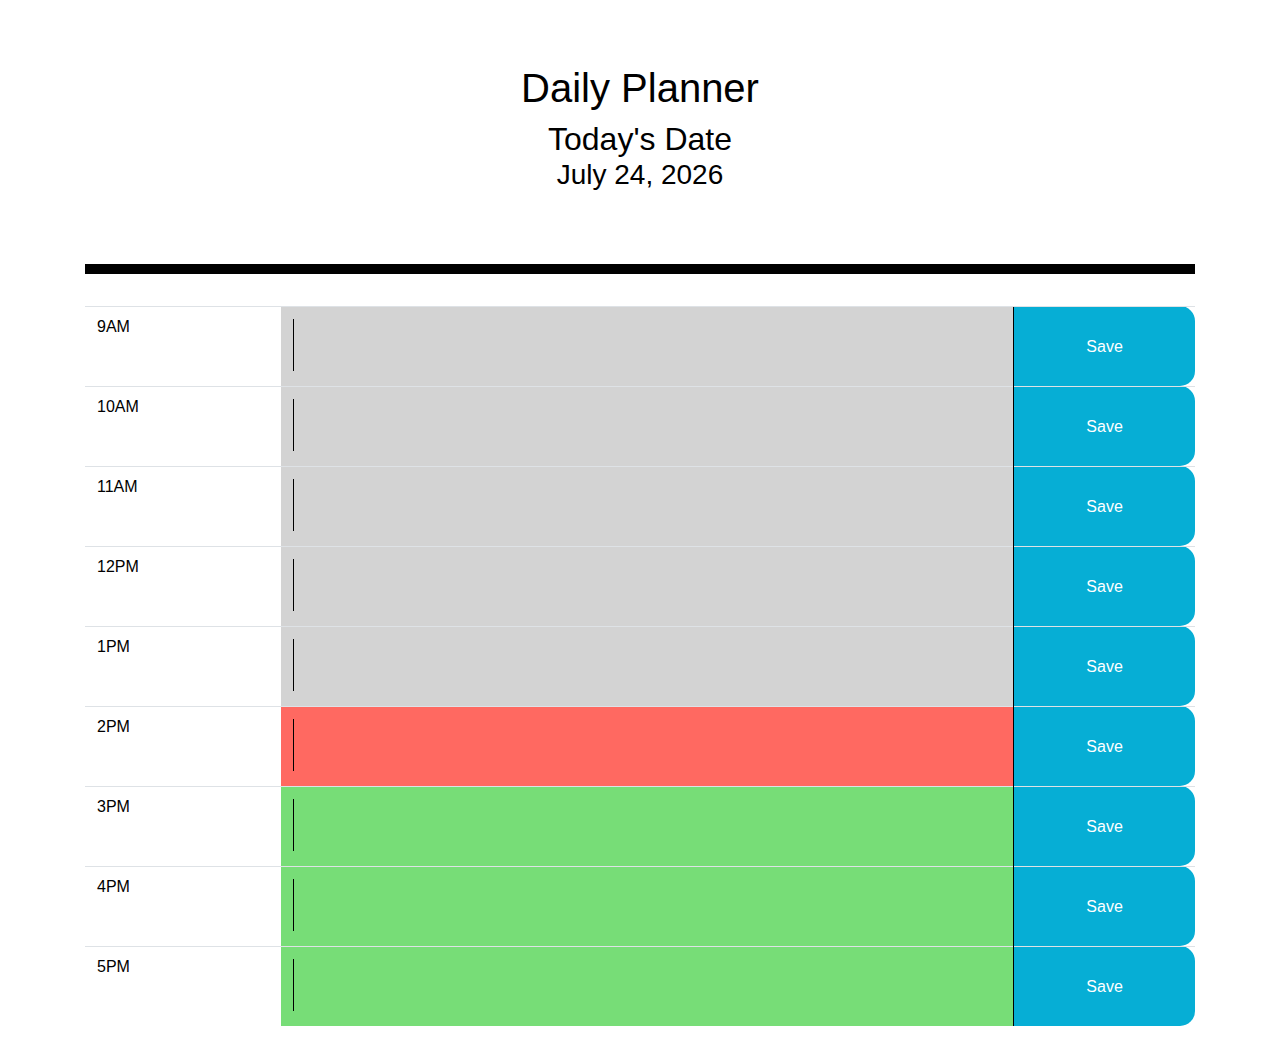
<file: index.html>
<!DOCTYPE html>
<html lang="en">
  <head>
    <meta charset="utf-8" />
    <title>Favorite Movies</title>
    <link
      rel="stylesheet"
      href="https://cdnjs.cloudflare.com/ajax/libs/twitter-bootstrap/4.0.0/css/bootstrap.min.css"
    />
    <link rel="stylesheet" href="style.css" />
  </head>

  <body>
    <div class="container">
      <div class="jumbotron">
        <h1>Daily Planner</h1>
        <h2 id="date">Today's Date</h2>
      </div>
      <table class="table"></table>
    </div>
    <script src="https://cdnjs.cloudflare.com/ajax/libs/jquery/3.2.1/jquery.min.js"></script>
    <script type="text/javascript">
      //Hour object
      var hours = [];
      var hoursTemplate = [
        { string: "9AM", value: 9, text: "" },
        { string: "10AM", value: 10, text: "" },
        { string: "11AM", value: 11, text: "" },
        { string: "12PM", value: 12, text: "" },
        { string: "1PM", value: 13, text: "" },
        { string: "2PM", value: 14, text: "" },
        { string: "3PM", value: 15, text: "" },
        { string: "4PM", value: 16, text: "" },
        { string: "5PM", value: 17, text: "" },
      ];

      var localContent = localStorage.getItem("hourData");

      // //This checks for a local data save if not there than
      if (!localContent) {
        hours = hoursTemplate;
      } else {
        localContent = JSON.parse(localContent);
        hours = localContent;
        console.log(hours);
      }

      //display the current day
      var dateObj = new Date();

      getCurrentDay();
      function getCurrentDay() {
        var monthName = [
          "January",
          "February",
          "March",
          "April",
          "May",
          "June",
          "July",
          "August",
          "September",
          "October",
          "November",
          "December",
        ];
        var month = dateObj.getMonth(); //months from 1-12
        var day = dateObj.getDate();
        var year = dateObj.getFullYear();

        var date = $("<h3>");
        date.text(monthName[month] + " " + day + ", " + year);
        $("#date").append(date);
      }
      //Add rows to the table element known as a timeblock

      displayRows();

      function displayRows() {
        //init table
        var tBody = $(".table");

        //for loop for all the rows
        for (var i = 0; i < hours.length; i++) {
          var block = hours[i];

          //Each time slot
          var tbRow = $("<tr>");
          tbRow.addClass("center");
          //Time
          var hour = $("<td>");
          hour.addClass("hour time-blocks");
          hour.text(hours[i].string);
          tbRow.append(hour);

          //Text Area
          var textDiv = $("<td>");
          var textArea = $("<textarea>");
          textArea.text(hours[i].text);
          textArea.attr("id", "form-" + i);
          textArea.addClass("textBox");
          
          //set the text value of text area to the block.text
          textDiv.append(textArea);

          tbRow.append(textDiv);

          //Save Button
          var saveBtn = $("<td><span>Save</span></td>");
          saveBtn.addClass("saveBtn");
          tbRow.append(saveBtn);

          //Check whether past present or future

          if (block.value === dateObj.getHours()) {
            textDiv.addClass("present");
          }
          if (block.value > dateObj.getHours()) {
            textDiv.addClass("future");
          }
          if (block.value < dateObj.getHours()) {
            textDiv.addClass("past");
          }

          tBody.append(tbRow);
        }
      }

      $(".saveBtn").on("click", function () {
        //for loop to update each textbox
        for (var i = 0; i < hours.length; i++) {
          var blockText = hours[i];
          var text = $("#form-" + i).val();
          blockText.text = text;
        }
        //Sets the local storage to the hours being used either template or previous save
        localContent = hours;
        localStorage.setItem("hourData", JSON.stringify(localContent));
      });
    </script>
  </body>
</html>
</file>
<file: style.css>
body {
  font-family: "Open Sans", sans-serif;
  font-size: 16px;
  line-height: 1;
}

textarea {
  background: transparent;
  border: none;
  resize: none;
  color: #000000;
  border-left: 1px solid black;
  padding: 10px;
  width: 100%;
}

.jumbotron {
  text-align: center;
  background-color: transparent;
  color: black;
  border-radius: 0;
  border-bottom: 10px solid black;
}

.description {
  white-space: pre-wrap;
}

.time-block {
  text-align: center;
  border-radius: 15px;
}

.row {
  white-space: pre-wrap;
  height: 80px;
  border-top: 1px solid white;
}

.hour {
  background-color: #ffffff;
  color: #000000;
  border-top: 1px dashed #000000;
}

.past {
  background-color: #d3d3d3;
  color: red;
}

.present {
  background-color: #ff6961;
  color: white;
}

.future {
  background-color: #77dd77;
  color: Green;
}

.saveBtn {
  border-left: 1px solid black;
  border-top-right-radius: 15px;
  border-bottom-right-radius: 15px;
  background-color: #06aed5;
  color: white;
  text-align: center;
}

.saveBtn span:hover {
  color: black;
  cursor: pointer;
}

span {
  position: relative;
  top: 20px;
}
</file>
